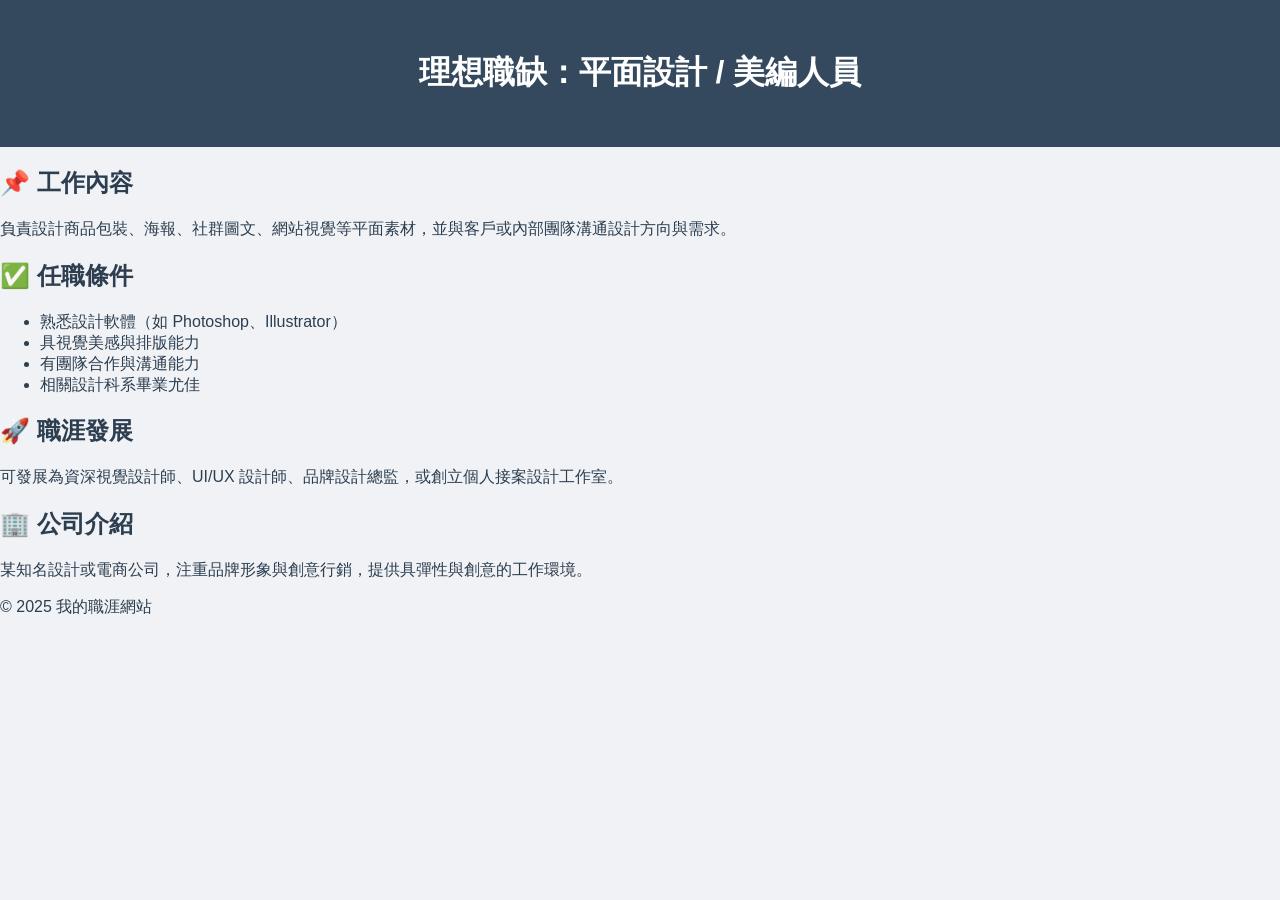
<file: job.html>
<!DOCTYPE html>
<html lang="zh-Hant">
<head>
  <meta charset="UTF-8">
  <title>理想職缺介紹</title>
  <link rel="stylesheet" href="job-style.css">
</head>
<body>
  <header>
    <h1>理想職缺：平面設計 / 美編人員</h1>
  </header>

  <main>
    <section class="job-card">
      <h2>📌 工作內容</h2>
      <p>負責設計商品包裝、海報、社群圖文、網站視覺等平面素材，並與客戶或內部團隊溝通設計方向與需求。</p>
    </section>

    <section class="job-card">
      <h2>✅ 任職條件</h2>
      <ul>
        <li>熟悉設計軟體（如 Photoshop、Illustrator）</li>
        <li>具視覺美感與排版能力</li>
        <li>有團隊合作與溝通能力</li>
        <li>相關設計科系畢業尤佳</li>
      </ul>
    </section>

    <section class="job-card">
      <h2>🚀 職涯發展</h2>
      <p>可發展為資深視覺設計師、UI/UX 設計師、品牌設計總監，或創立個人接案設計工作室。</p>
    </section>

    <section class="job-card">
      <h2>🏢 公司介紹</h2>
      <p>某知名設計或電商公司，注重品牌形象與創意行銷，提供具彈性與創意的工作環境。</p>
    </section>
  </main>

  <footer>
    <p>© 2025 我的職涯網站</p>
  </footer>
</body>
</html>
</file>
<file: job-style.css>
body {
  font-family: "Microsoft JhengHei", sans-serif;
  background-color: #f0f2f5;
  color: #2c3e50;
  margin: 0;
  padding: 0;
  overflow-x: hidden;
}

header {
  background-color: #34495e;
  color: white;
  padding: 30px 20px;
  text-align: center;
}

.job-container {
  max-width: 900px;
  margin: 50px auto;
  padding: 20px;
}

.job-title {
  font-size: 28px;
  font-weight: bold;
  margin-bottom: 15px;
  opacity: 0;
  transform: translateX(-100px);
  animation: slideInLeft 1.2s ease-out forwards;
}

.job-company {
  font-size: 22px;
  color: #2980b9;
  margin-bottom: 10px;
  opacity: 0;
  transform: translateX(100px);
  animation: slideInRight 1.2s ease-out forwards;
  animation-delay: 0.3s;
}

.job-details {
  background: #fff;
  padding: 25px;
  border-radius: 12px;
  box-shadow: 0 5px 15px rgba(0,0,0,0.1);
  opacity: 0;
  animation: fadeIn 1.5s ease-out forwards;
  animation-delay: 0.6s;
}

.job-details ul {
  list-style: disc;
  padding-left: 20px;
  line-height: 1.8;
}

@keyframes slideInLeft {
  to {
    opacity: 1;
    transform: translateX(0);
  }
}

@keyframes slideInRight {
  to {
    opacity: 1;
    transform: translateX(0);
  }
}

@keyframes fadeIn {
  to {
    opacity: 1;
  }
}
</file>
